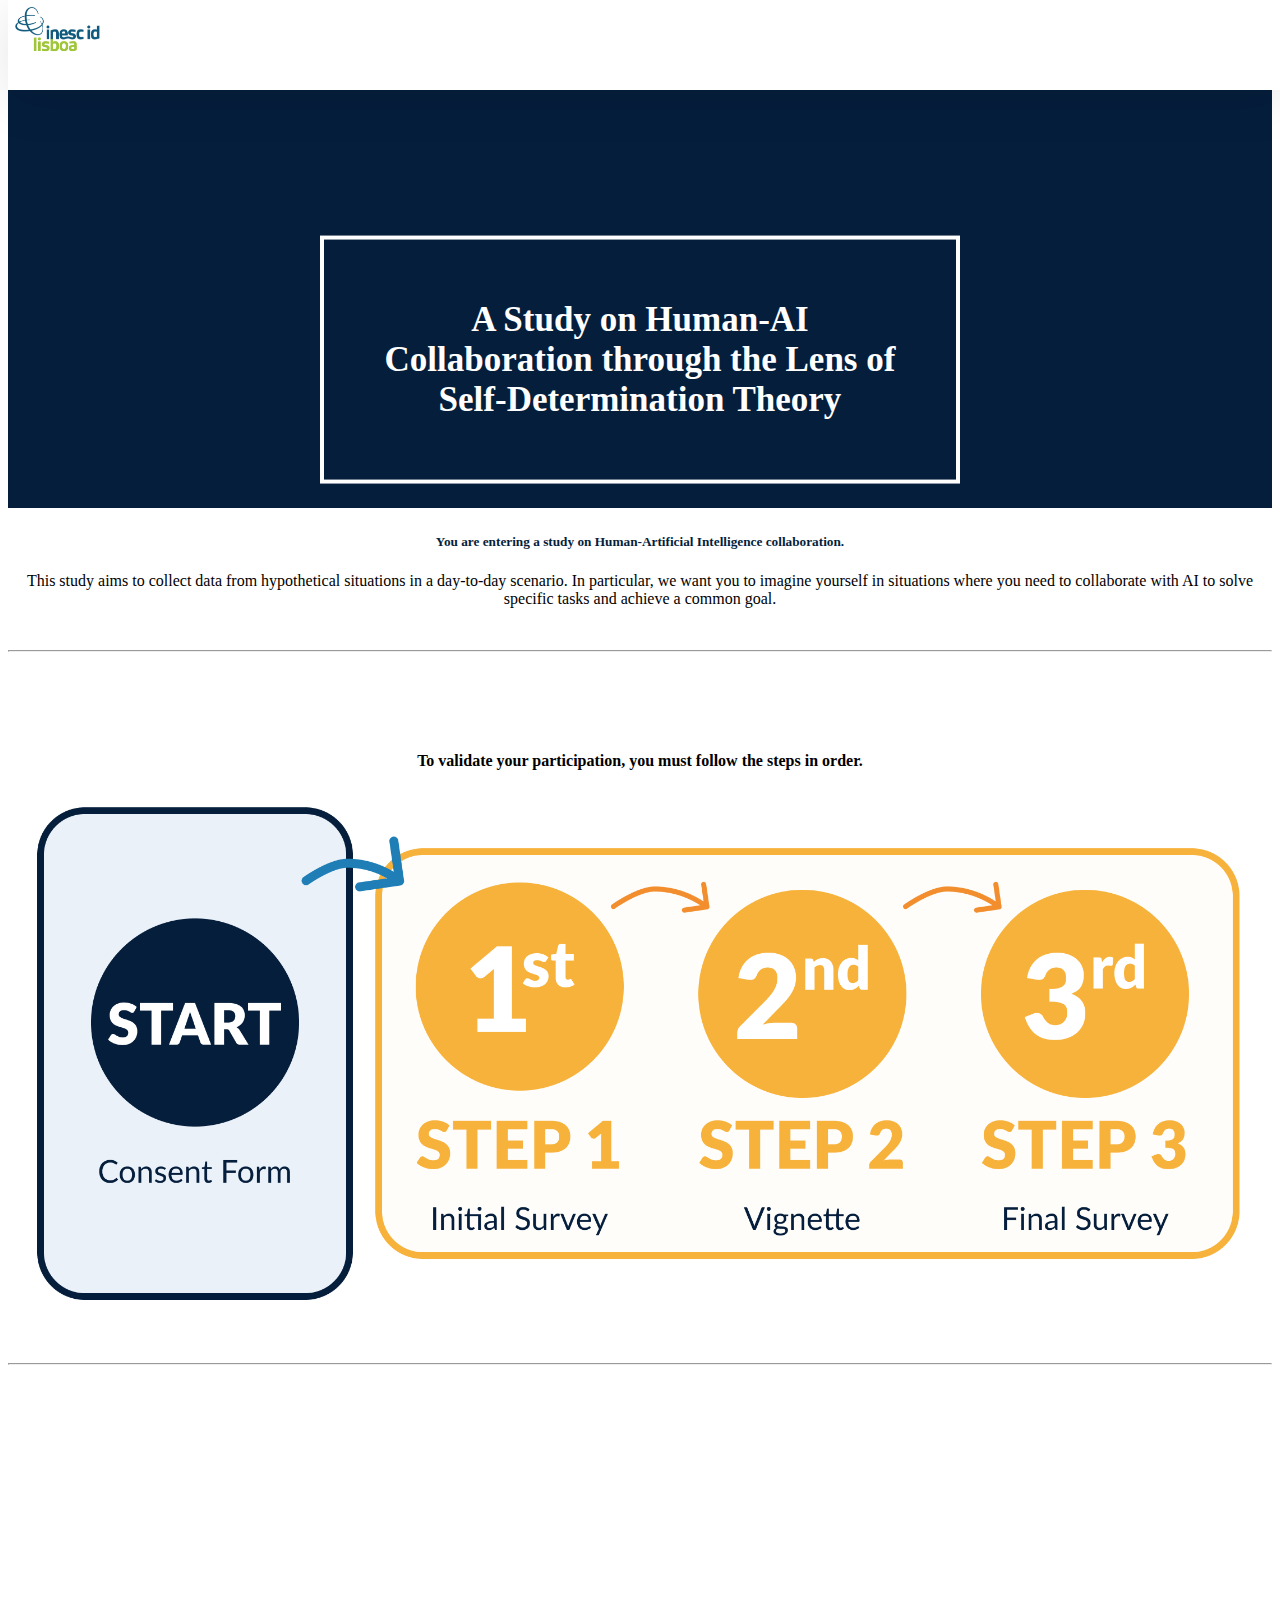
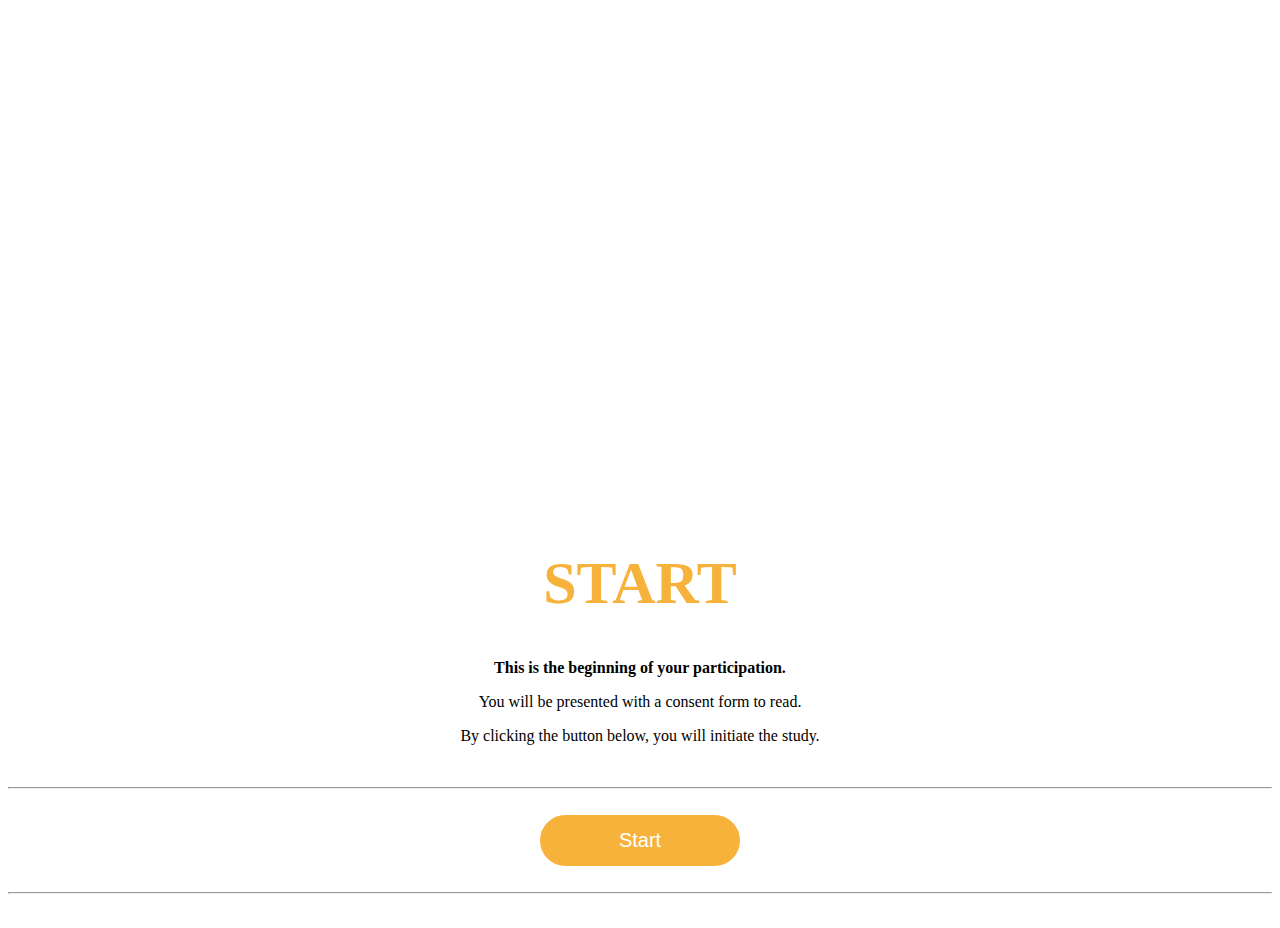
<file: index.html>
<!DOCTYPE html>
<html lang="en">
<head>
    <meta charset="UTF-8">
    <meta name="viewport" content="width=device-width, initial-scale=1.0">
    <title>HAIC Study</title>
    <!-- CSS LINK -->
    <link rel="stylesheet" href="stylesheet.css">
    <!-- BOOTSTRAP LINK -->
    <link href="https://cdn.jsdelivr.net/npm/bootstrap@5.0.2/dist/css/bootstrap.min.css" rel="stylesheet" integrity="sha384-EVSTQN3/azprG1Anm3QDgpJLIm9Nao0Yz1ztcQTwFspd3yD65VohhpuuCOmLASjC" crossorigin="anonymous">
</head>
<body>
    <!-- Logo -->
    <nav class="navBar"> 
        <ul>
            <li><img src="logo.png" class="logo"></li>
        </ul>
    </nav>

    <!-- Name -->
    <div class="container">
        <div class="row">
            <div class="col-lg-2"></div>
            <div class="col-lg-10 studyNameDiv">
                <h1 class="studyName studyNameBorder">A Study on Human-AI Collaboration through the Lens of Self-Determination Theory</h1>
            </div>
        </div>
    </div>
    <img src="bg_blue.png" class="imgBgTop">

    <!-- BEM-VINDO -->
    <div class="container">
        <div class="row mt-5">
            <div class="col-lg-12">
                <h5 style="text-align: center;"><b>You are entering a study on Human-Artificial Intelligence collaboration.</b></h5>
            </div>
        </div>
        <div class="row mt-3">
            <div class="col-lg-12">
                <p style="text-align: center;"> This study aims to collect data from hypothetical situations in a day-to-day scenario. In particular, we want you to imagine yourself in situations where you need to collaborate with AI to solve specific tasks and achieve a common goal.</p>
            </div>
        </div>
    </div>

    <br>
    <hr>
    
    <!-- Explicação -->
    <div class="container">
        <div class="row mt-5">
            <div class="col-lg-1"></div>
            <div class="col-lg-4">
                <p style="text-align: center; margin-top: 100px;"><b>To validate your participation, you must follow the steps in order.</b></p>
            </div>
            <div class="col-lg-7">
                <img src="steps02.png" class="imgAllSteps">
            </div>
        </div>
    </div>

    <br>
    <hr>
    <br>

    <div class="container">
        <div class="row mt-5 mb-4">
            <div class="col-lg-2">
                <h1 style="text-align: center;" class="stepTitleSide">START</h1>
            </div>
            <div class="col-lg-1"></div>
            <div class="col-lg-8">
                <p style="text-align: center;"><b>This is the beginning of your participation.</b></p> 
                <p style="text-align: center;">You will be presented with a consent form to read.</p>
                <p style="text-align: center;">By clicking the button below, you will initiate the study.</p>
                <br>
                <div><hr></div>
                <br>
                <a id="startButton" href="consentform.html" style="text-decoration: none;"><button class="buttonStep1">Start</button></a>
                <br>
                <div><hr></div>
                <br>
            </div>
        </div>
    </div> 


</body>
</html>
</file>
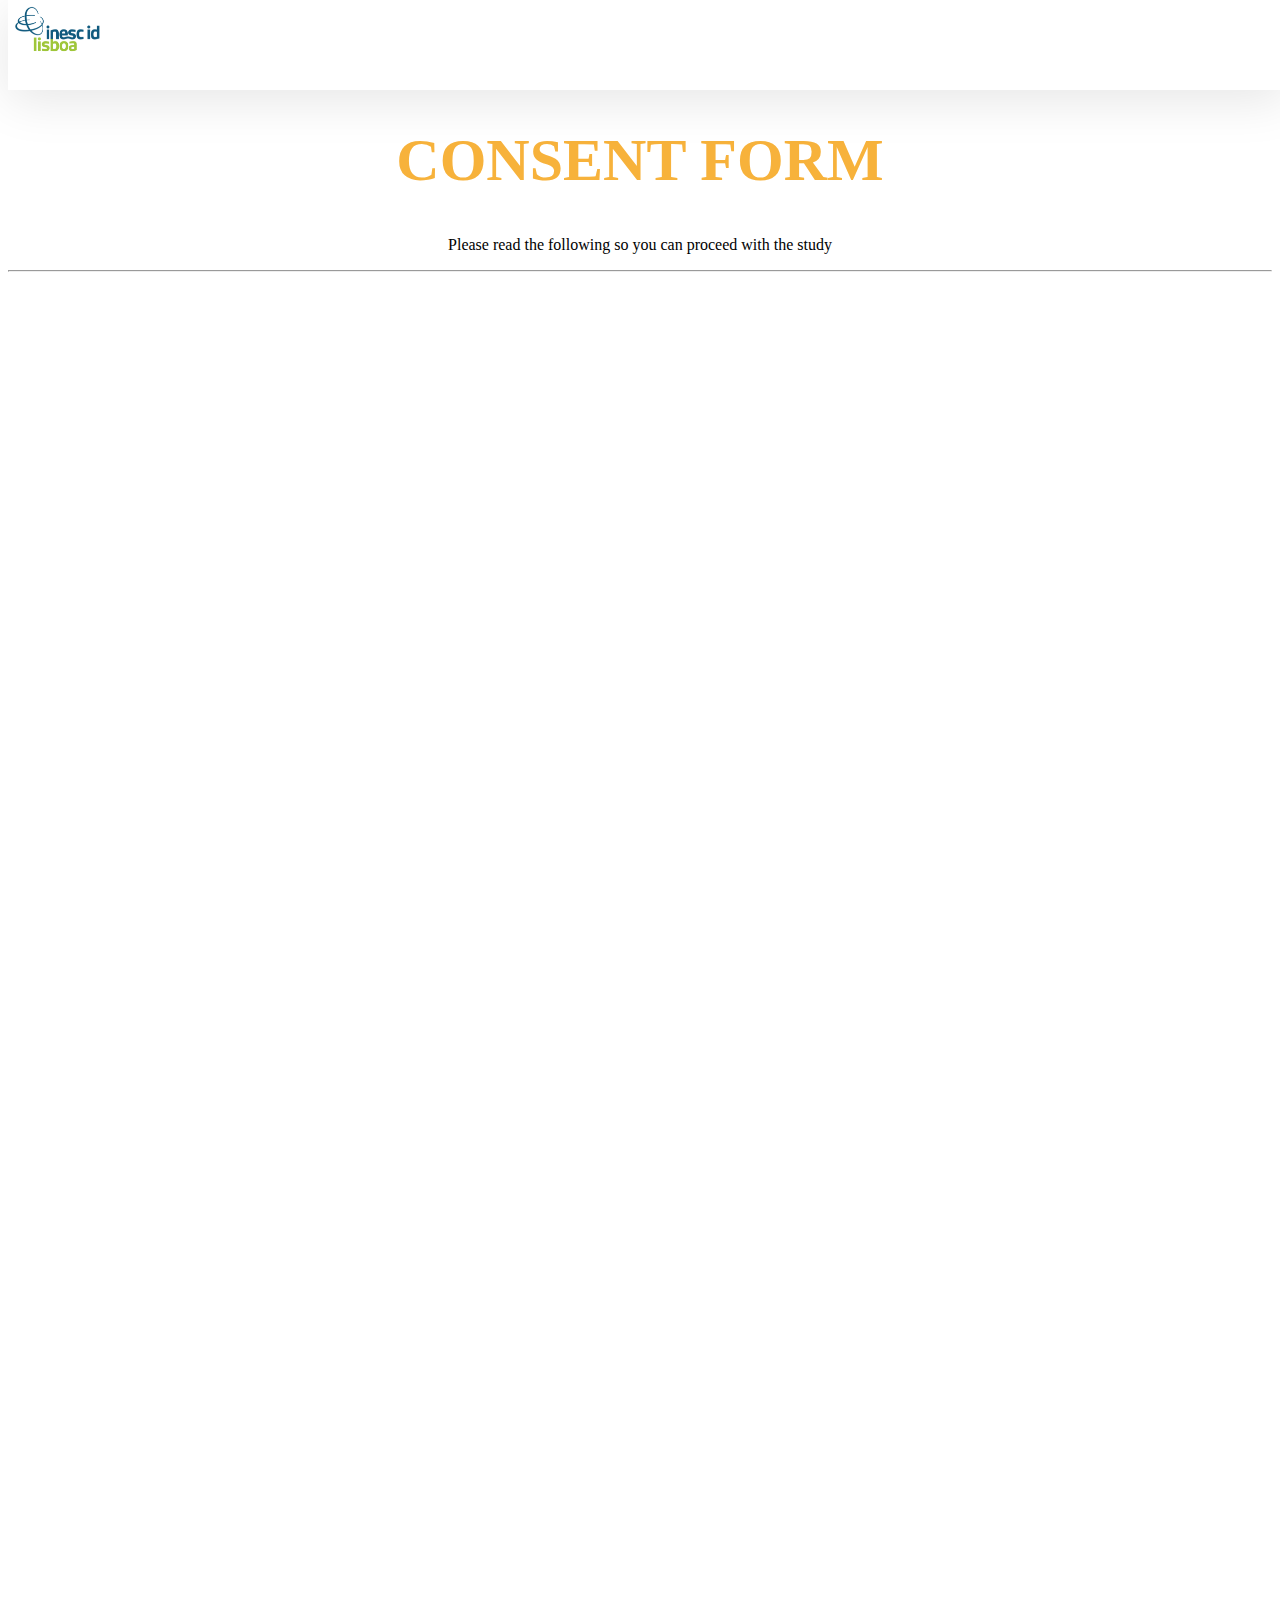
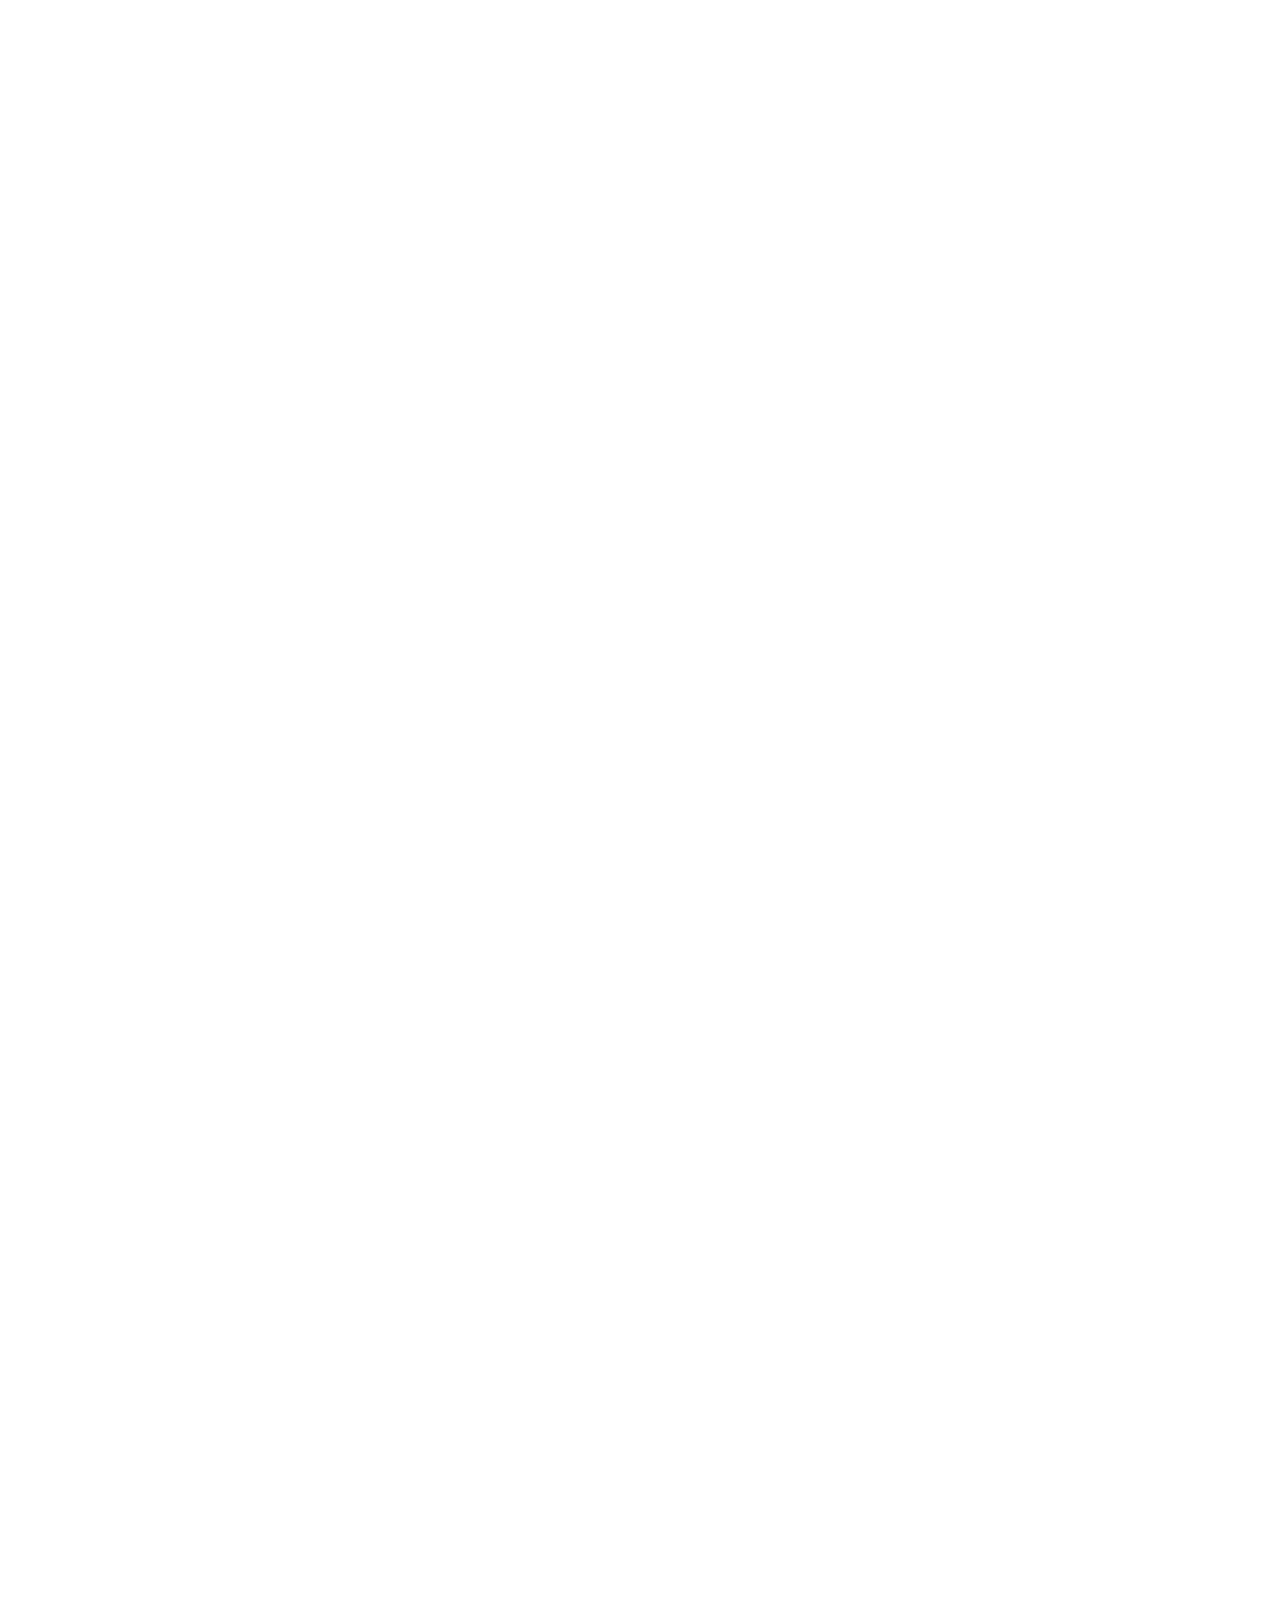
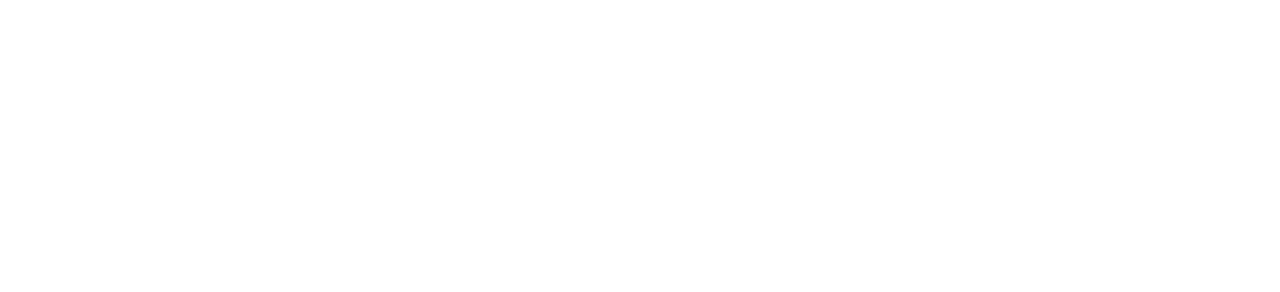
<file: consentform.html>
<!DOCTYPE html>
<html lang="en">
<head>
    <meta charset="UTF-8">
    <meta name="viewport" content="width=device-width, initial-scale=1.0">
    <title>HAIC Study Step2</title>
    <!-- CSS LINK -->
    <link rel="stylesheet" href="stylesheet.css">
    <!-- BOOTSTRAP LINK -->
    <link href="https://cdn.jsdelivr.net/npm/bootstrap@5.0.2/dist/css/bootstrap.min.css" rel="stylesheet" integrity="sha384-EVSTQN3/azprG1Anm3QDgpJLIm9Nao0Yz1ztcQTwFspd3yD65VohhpuuCOmLASjC" crossorigin="anonymous">
    
</head>

<body>
    <!-- Logo -->
    <nav class="navBar"> 
        <ul>
            <li><img src="logo.png" class="logo"></li>
        </ul>
    </nav>

    <div class="container section" id="section3" style="margin-top: 10%;">
        <div class="container">
            <div class="row mt-5">
                <div class="col-lg-12">
                    <h1 style="text-align: center;" class="stepTitle">CONSENT FORM</h1>
                </div>
            </div>
            <div class="row mt-3">
                <div class="col-lg-12">
                    <p style="text-align: center;">Please read the following so you can proceed with the study</p>
                    
                    <div><hr></div>
                </div>
            </div>
            <iframe id="gform" src="https://docs.google.com/forms/d/e/1FAIpQLSeyNM2OFMJcaYlZfq3nzx34rXWDysgKMcvA69AYhdK7eATH2g/viewform?embedded=true" width="100%" height="3200" frameborder="0" marginheight="0" marginwidth="0">Loading…</iframe>
        </div>
    </div>

   



    <script>
        var load = 0;
       
        document.getElementById('gform').onload = function(){

            load++;
            if (load > 1) {
                // Scroll to the top of the iframe when the form changes to a new page
                window.scrollTo({
                    top: document.getElementById('gform').offsetTop - 50,  // Scrolls slightly above the iframe
                    behavior: 'smooth'  // Smooth scrolling
                });
            }
            if(load > 3){
               
                document.location.href = "initialSurvey.html";
            }
        } 
    
    </script>
    
    
</body>
</html>
</file>
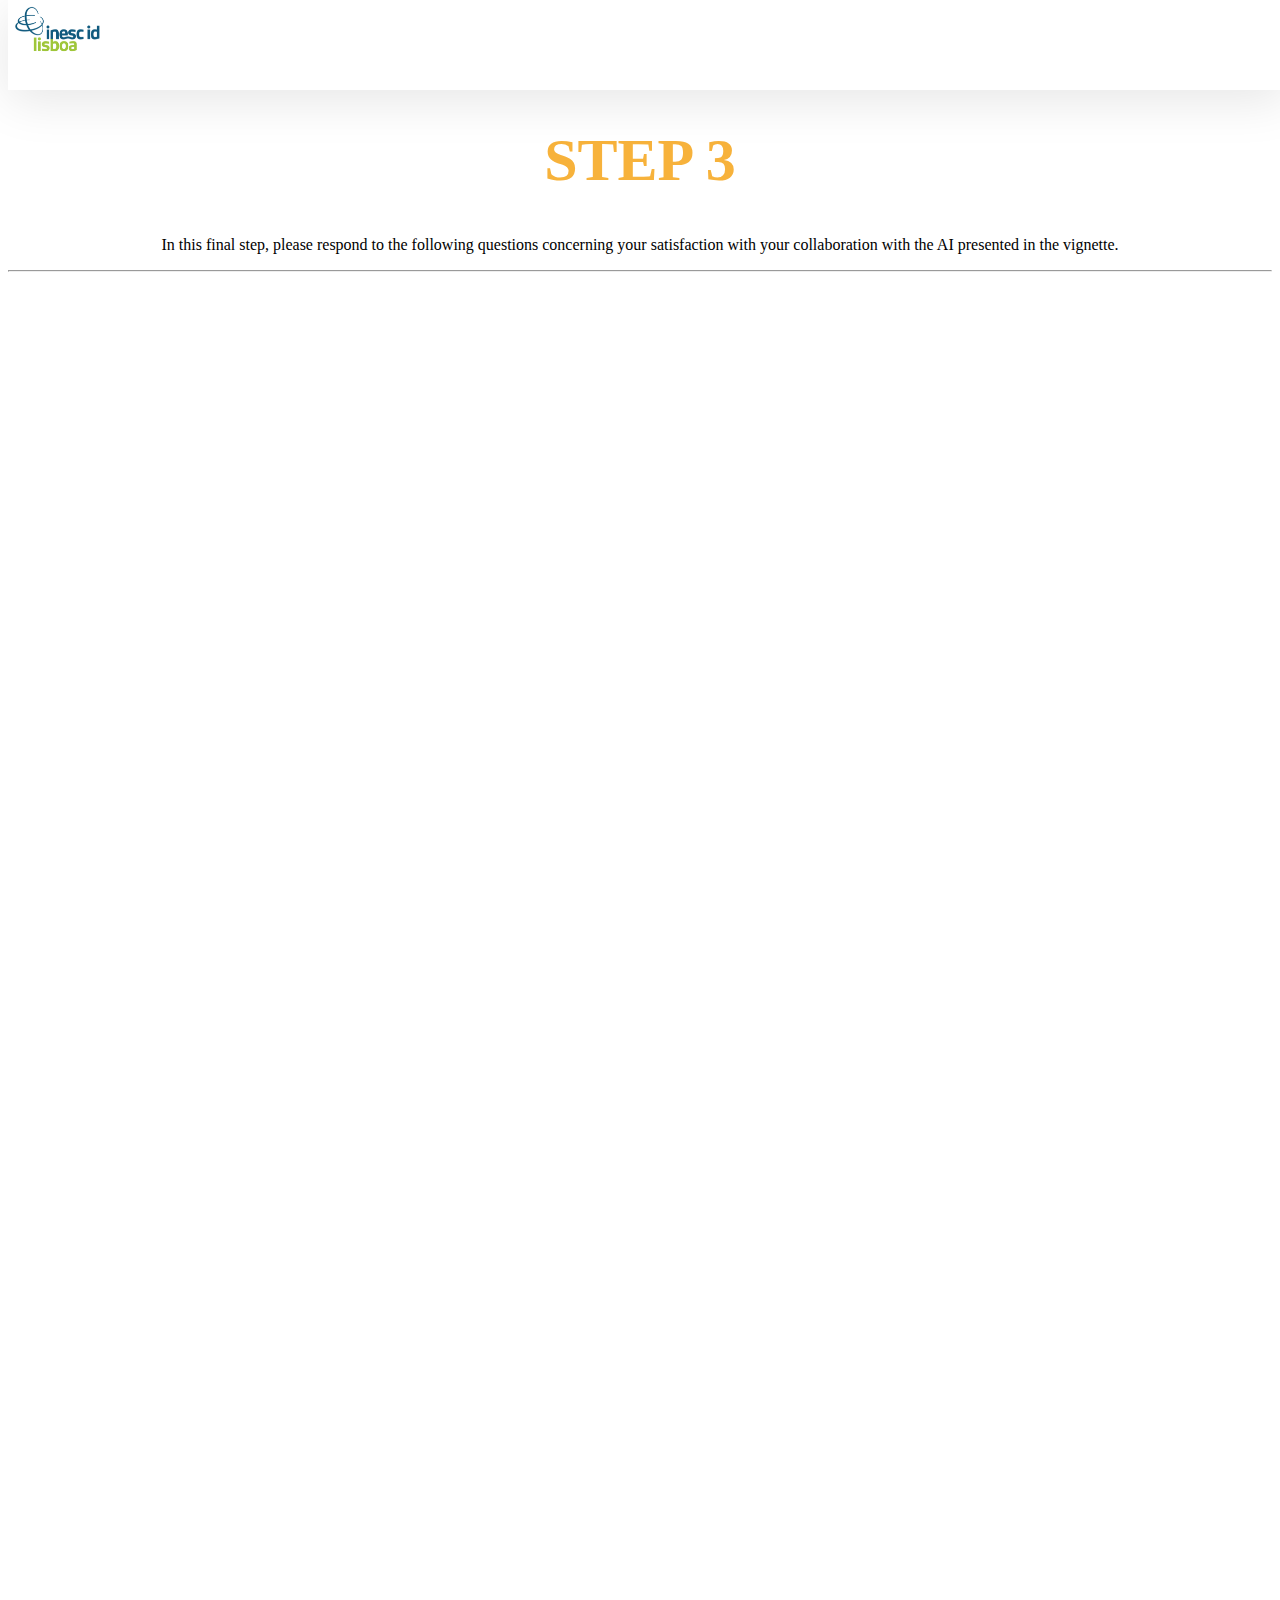
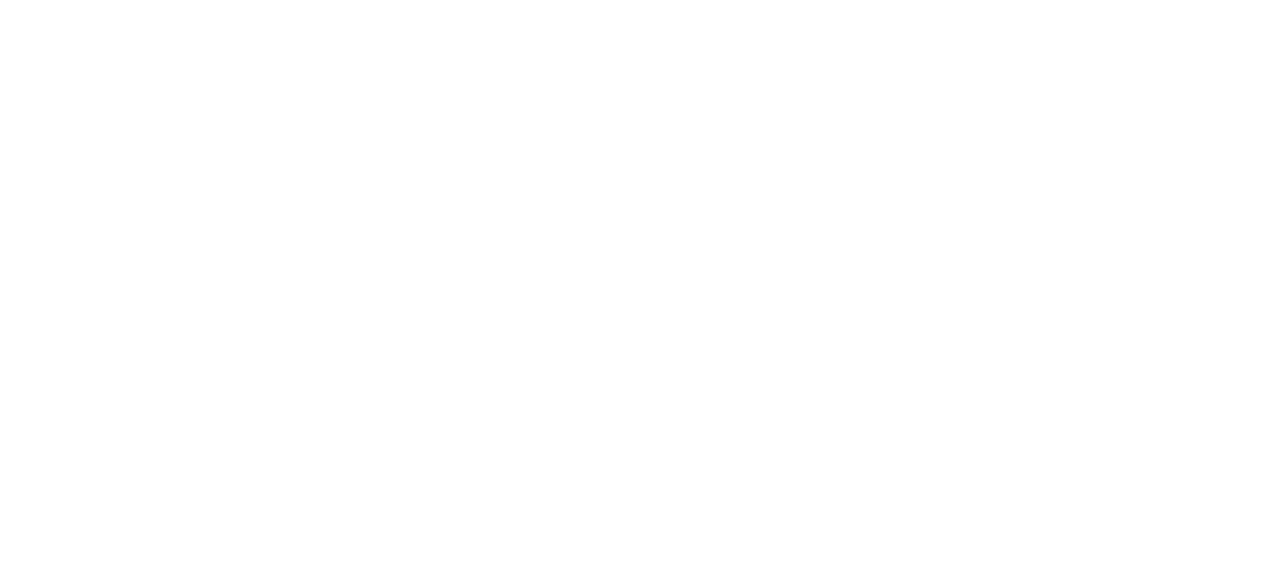
<file: finalSurvey.html>
<!DOCTYPE html>
<html lang="en">
<head>
    <meta charset="UTF-8">
    <meta name="viewport" content="width=device-width, initial-scale=1.0">
    <title>HAIC Study Step3</title>
    <!-- CSS LINK -->
    <link rel="stylesheet" href="stylesheet.css">
    <!-- BOOTSTRAP LINK -->
    <link href="https://cdn.jsdelivr.net/npm/bootstrap@5.0.2/dist/css/bootstrap.min.css" rel="stylesheet" integrity="sha384-EVSTQN3/azprG1Anm3QDgpJLIm9Nao0Yz1ztcQTwFspd3yD65VohhpuuCOmLASjC" crossorigin="anonymous">
    
</head>

<body>
    <!-- Logo -->
    <nav class="navBar"> 
        <ul>
            <li><img src="logo.png" class="logo"></li>
        </ul>
    </nav>

    <div class="container section" id="section3" style="margin-top: 10%;">
        <div class="container">
            <div class="row mt-5">
                <div class="col-lg-12">
                    <h1 style="text-align: center;" class="stepTitle">STEP 3</h1>
                </div>
            </div>
            <div class="row mt-3">
                <div class="col-lg-12">
                    <p style="text-align: center;">In this final step, please respond to the following questions concerning your satisfaction with your collaboration with the AI presented in the vignette.</p>
                    
                    <div><hr></div>
                </div>
            </div>
            <iframe id="gform" src="https://docs.google.com/forms/d/e/1FAIpQLSdDTP1VNj-nh_Ve5cPIBbbtBWz_I_1TMQgaqJ8FicPz0j8NXQ/viewform?embedded=true" width="100%" height="1893" frameborder="0" marginheight="0" marginwidth="0">Loading…</iframe>
        </div>
    </div>

    <script>
        var load = 0;
       
        document.getElementById('gform').onload = function(){

            load++;
            if (load > 1) {
                // Scroll to the top of the iframe when the form changes to a new page
                window.scrollTo({
                    top: document.getElementById('gform').offsetTop - 50,  // Scrolls slightly above the iframe
                    behavior: 'smooth'  // Smooth scrolling
                });
            }
        } 
    
    </script>
</body>
</html>
</file>
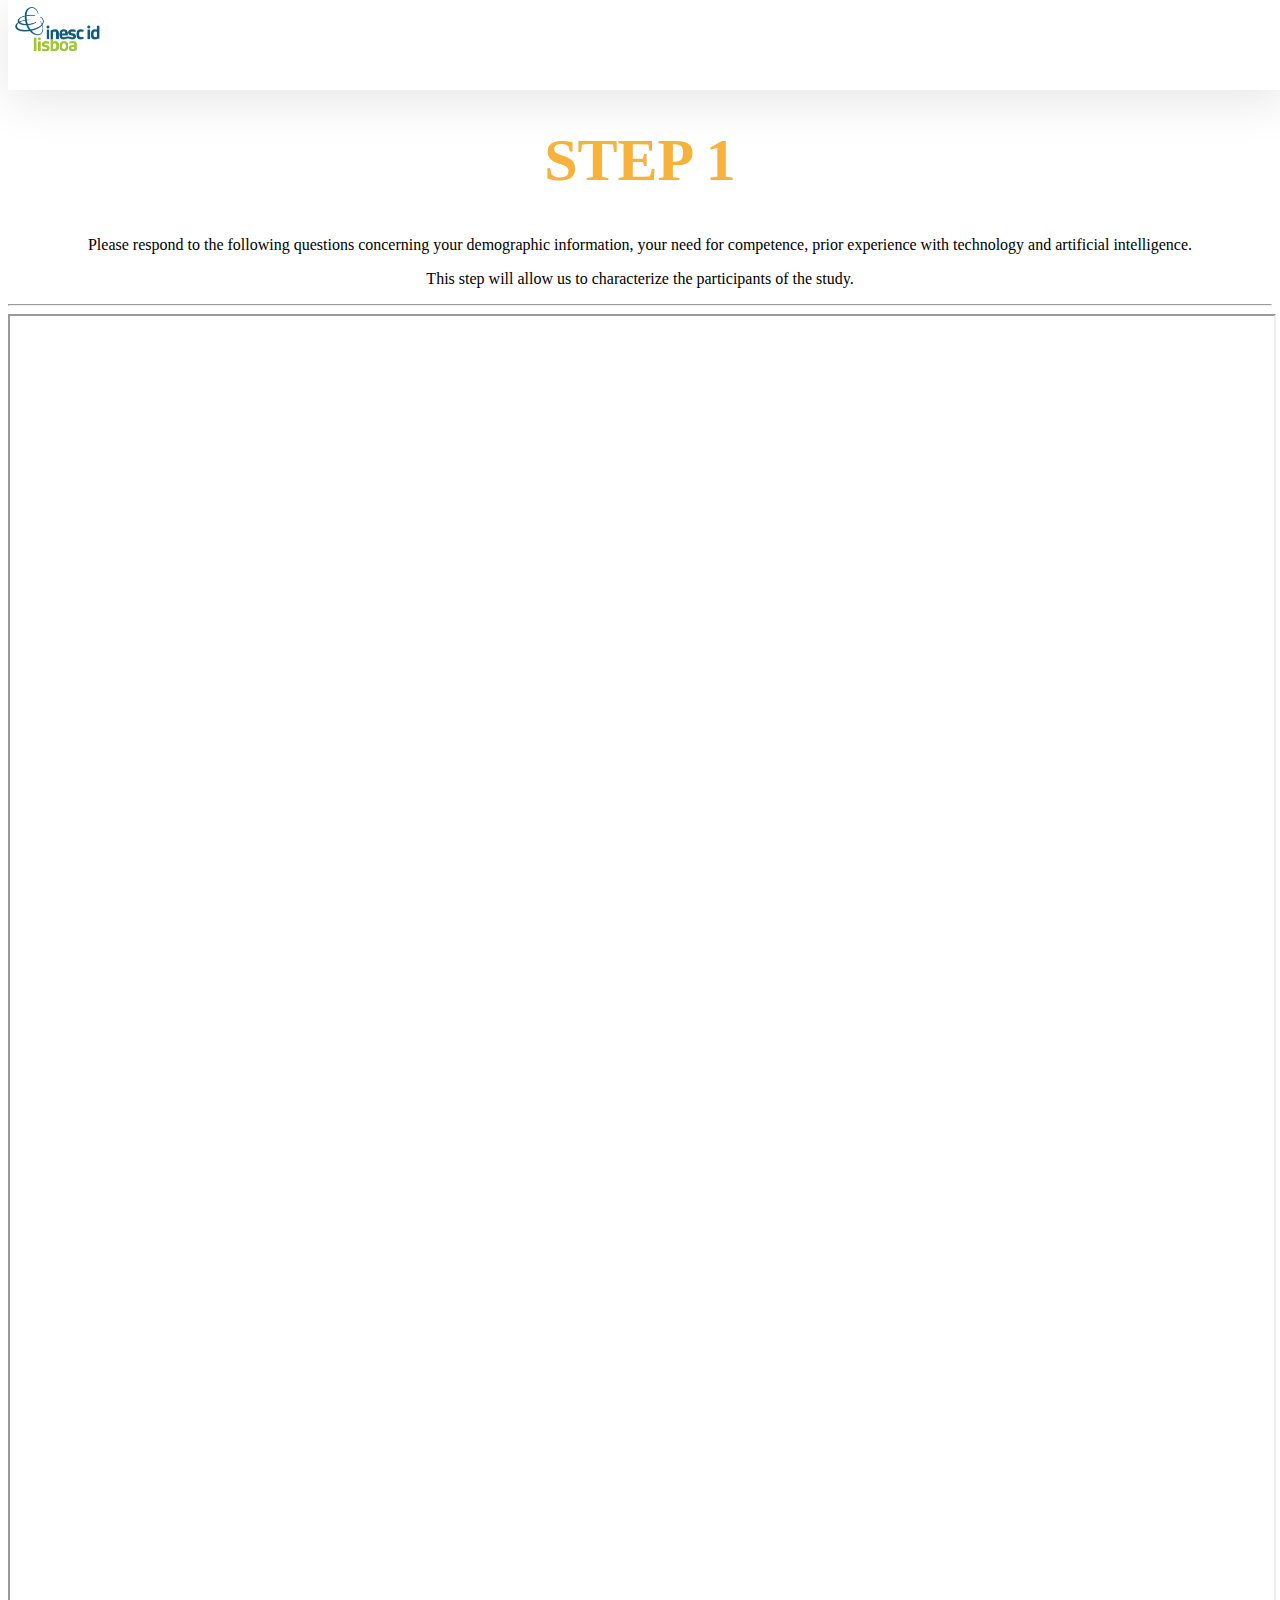
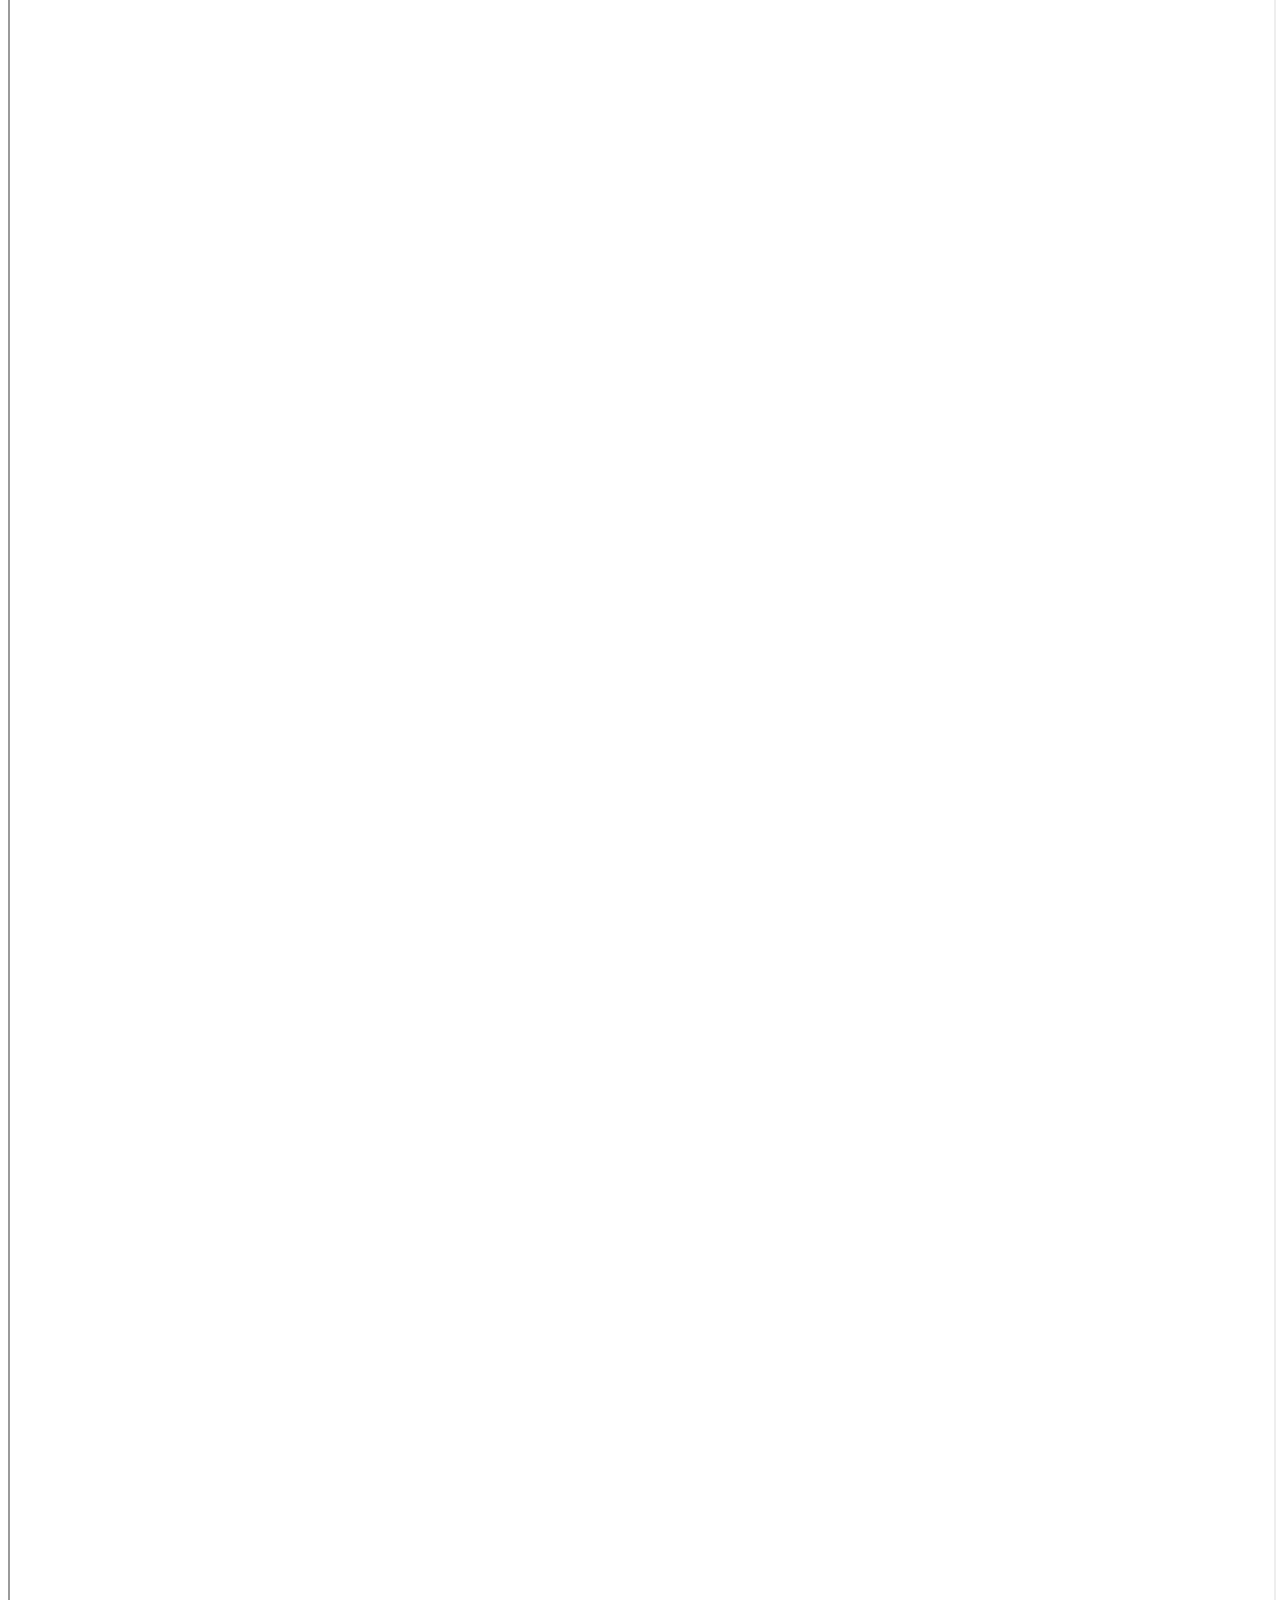
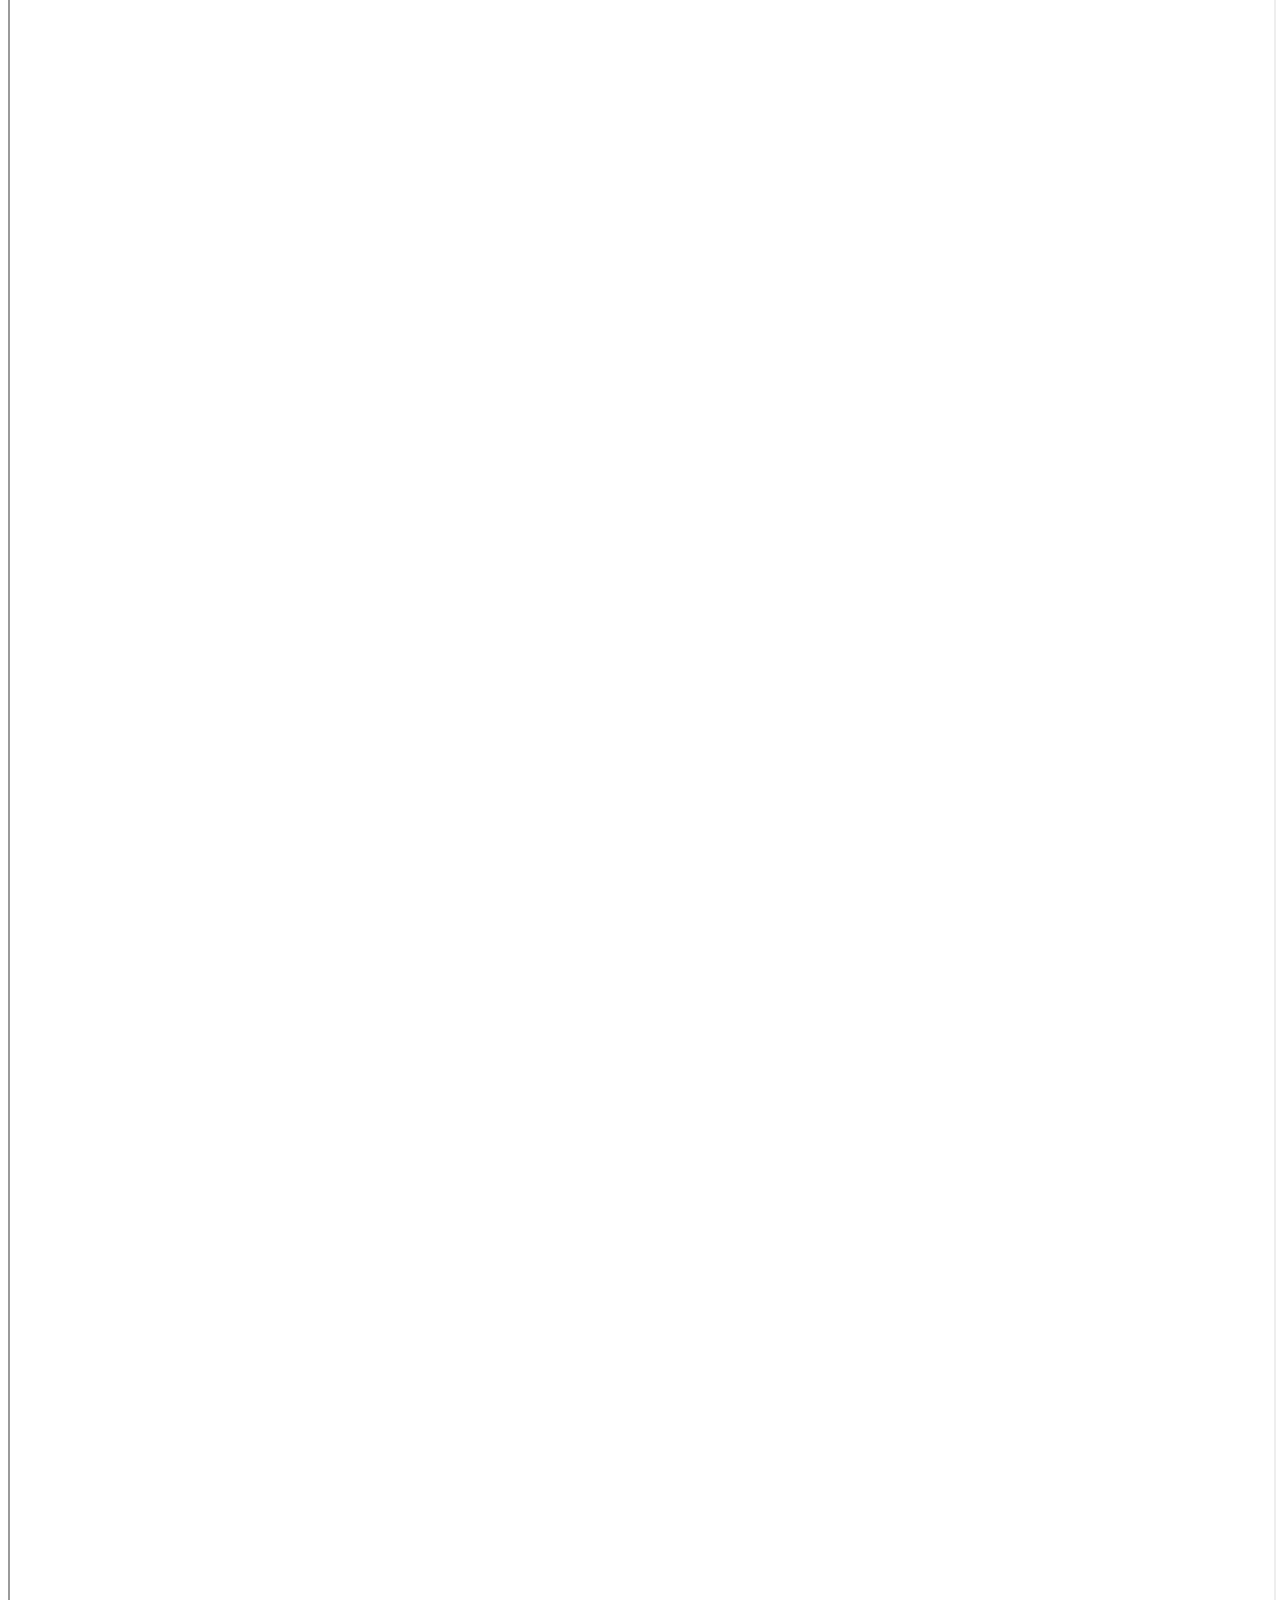
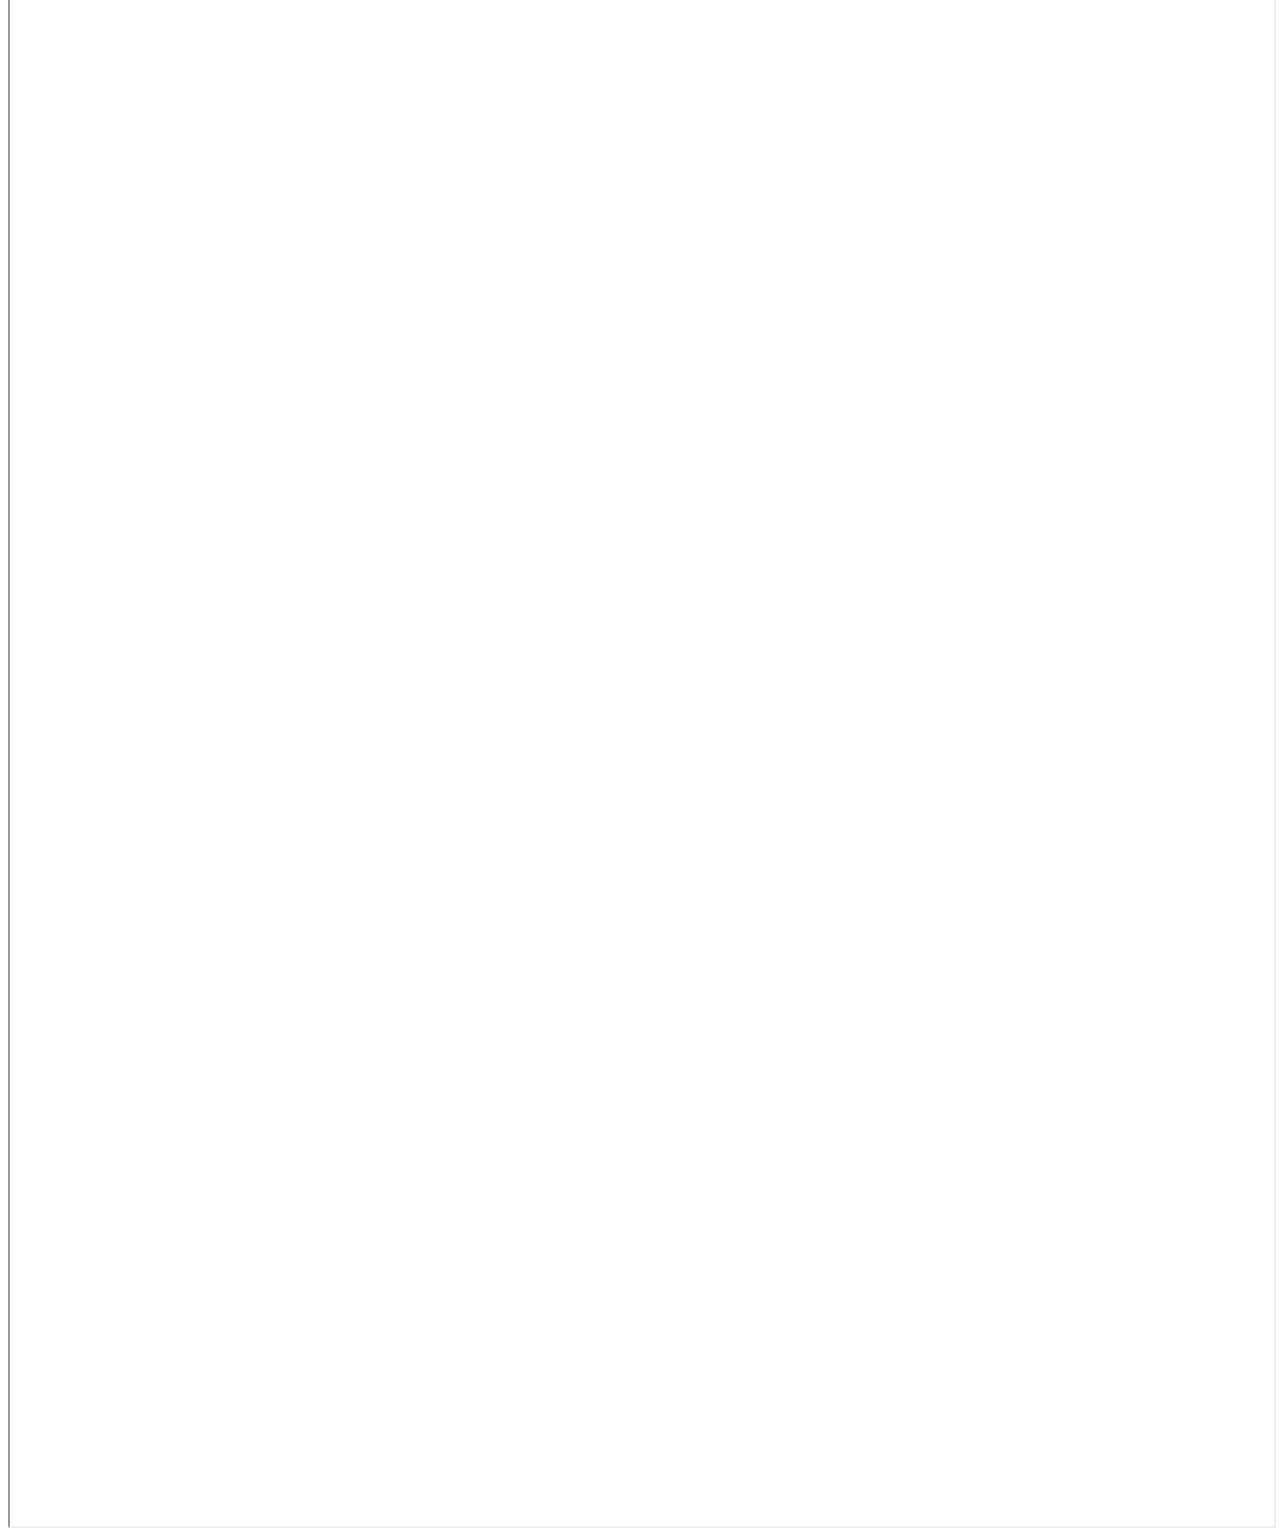
<file: initialSurvey.html>
<!DOCTYPE html>
<html lang="en">
<head>
    <meta charset="UTF-8">
    <meta name="viewport" content="width=device-width, initial-scale=1.0">
    <title>HAIC Study Step1</title>
    <!-- CSS LINK -->
    <link rel="stylesheet" href="stylesheet.css">
    <!-- BOOTSTRAP LINK -->
    <link href="https://cdn.jsdelivr.net/npm/bootstrap@5.0.2/dist/css/bootstrap.min.css" rel="stylesheet" integrity="sha384-EVSTQN3/azprG1Anm3QDgpJLIm9Nao0Yz1ztcQTwFspd3yD65VohhpuuCOmLASjC" crossorigin="anonymous">
    <style>
        /* Hide the ProlificID field in the iframe */
        .hidden-field {
            display: none;
        }
    </style>
</head>

<body>
    <!-- Logo -->
    <nav class="navBar"> 
        <ul>
            <li><img src="logo.png" class="logo"></li>
        </ul>
    </nav>

    <div class="container section" id="section3" style="margin-top: 10%;">
        <div class="container">
            <div class="row mt-5">
                <div class="col-lg-12">
                    <h1 style="text-align: center;" class="stepTitle">STEP 1</h1>
                </div>
            </div>
            <div class="row mt-3">
                <div class="col-lg-12">
                    <p style="text-align: center;">Please respond to the following questions concerning your demographic information, your need for competence, prior experience with technology and artificial intelligence.</p>
                    <p style="text-align: center;"> This step will allow us to characterize the participants of the study.</p>
                    
                    <div><hr></div>
                </div>
            </div>
            
            <!-- Embed Google Form -->
            <iframe id="gform" src="https://docs.google.com/forms/d/e/1FAIpQLSc4nAVJBkVUstEDtmI4BHgFhOm9KHu3tW2WdB52CMABPggGqg/viewform?embedded=true" width="100%" height="6010" marginheight="0" marginwidth="0">Loading…</iframe>
        </div>
    </div>

    <script>
    
        var load = 0;
       
        document.getElementById('gform').onload = function(){

            load++;
            if (load > 1) {
                // Scroll to the top of the iframe when the form changes to a new page
                window.scrollTo({
                    top: document.getElementById('gform').offsetTop - 50,  // Scrolls slightly above the iframe
                    behavior: 'smooth'  // Smooth scrolling
                });
            }
            if(load > 3){
               
                document.location.href = "vinhetaA.html";
            }
        } 
    </script>
</body>
</html>
</file>
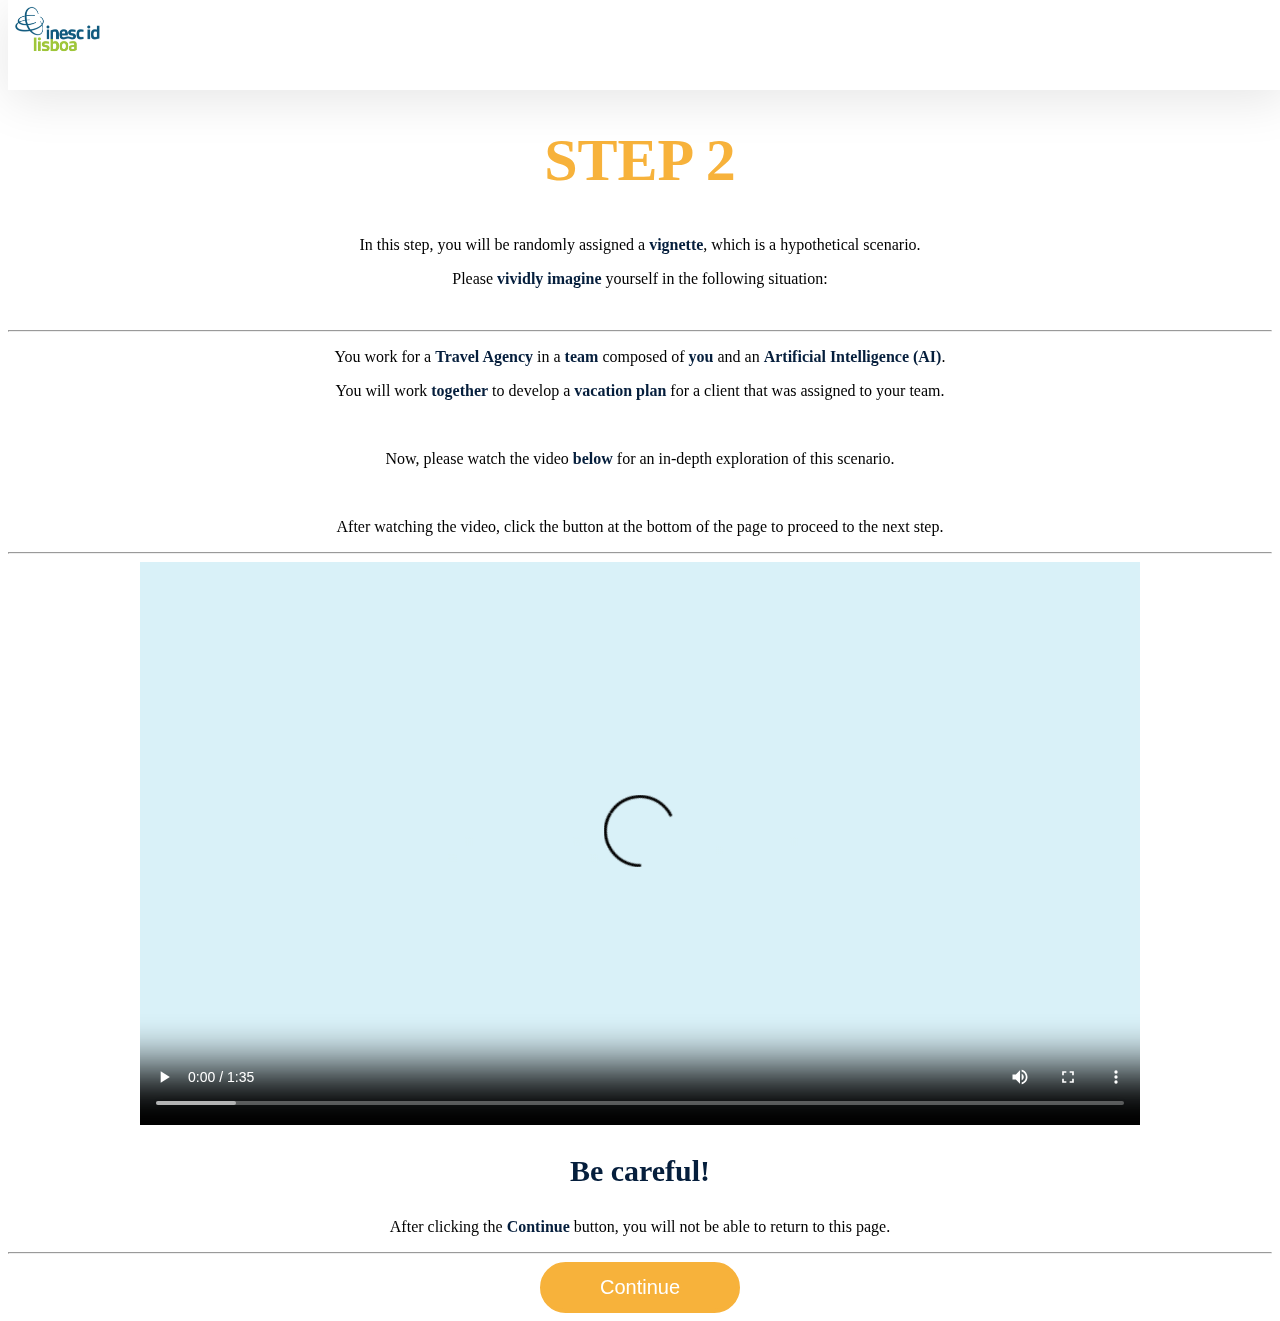
<file: vinhetaA.html>
<!DOCTYPE html>
<html lang="en">
<head>
    <meta charset="UTF-8">
    <meta name="viewport" content="width=device-width, initial-scale=1.0">
    <title>HAIC Study Step 2</title>
    <!-- CSS LINK -->
    <link rel="stylesheet" href="stylesheet.css">
    <!-- BOOTSTRAP LINK -->
    <link href="https://cdn.jsdelivr.net/npm/bootstrap@5.0.2/dist/css/bootstrap.min.css" rel="stylesheet" integrity="sha384-EVSTQN3/azprG1Anm3QDgpJLIm9Nao0Yz1ztcQTwFspd3yD65VohhpuuCOmLASjC" crossorigin="anonymous">
</head>

<body>
    <!-- Logo -->
    <nav class="navBar"> 
        <ul>
            <li><img src="logo.png" class="logo" alt="Logo"></li>
        </ul>
    </nav>

    <div class="container section" id="section3" style="margin-top: 10%;">
        <div class="container">
            <div class="row mt-5">
                <div class="col-lg-12">
                    <h1 style="text-align: center;" class="stepTitle">STEP 2</h1>
                </div>
            </div>
            <div class="row mt-3">
                <div class="col-lg-12">
                    <p style="text-align: center;">In this step, you will be randomly assigned a <span>vignette</span>, which is a hypothetical scenario.</p>
                    <p style="text-align: center;">Please <span>vividly imagine</span> yourself in the following situation:</p>
                    <br>
                    <div><hr></div>
                </div>
            </div>
            <div class="row mt-4">
                <div class="col-lg-12">
                    <p style="text-align: center;">You work for a <span>Travel Agency</span> in a <span>team</span> composed of <span>you</span> and an <span>Artificial Intelligence (AI)</span>.</p>
                    <p style="text-align: center;">You will work <span>together</span> to develop a <span>vacation plan</span> for a client that was assigned to your team.</p>
                    <br>
                    <p style="text-align: center;">Now, please watch the video <span>below</span> for an in-depth exploration of this scenario.</p>
                    <br>
                    <p style="text-align: center;">After watching the video, click the button at the bottom of the page to proceed to the next step.</p>
                </div>
            </div>
            <div><hr></div>
            
            <div class="col-lg-12">
                <div id="vignetteVideoA" class="vignette-content">
                    <!-- Video vignette content goes here -->
                    <video width="1000px" controls style="display: block; margin: 0 auto;">
                        <source src="Vignettes_V8_A.mp4" type="video/mp4">
                        Your browser does not support the video tag.
                    </video>
                </div>
            </div>
        </div>
        <div class="row mt-5">
            <div class="col-lg-12">
                <p style="text-align: center; font-weight: bold; font-size: 30px; color: #051E3C;">Be careful!</p>
                <p style="text-align: center;">After clicking the <span>Continue</span> button, you will not be able to return to this page.</p>
            </div>
            <div><hr></div>
        </div>
        <div class="row mt-4">
            <a href="finalSurvey.html" style="text-decoration: none;">
                <button class="buttonStep1">Continue</button>
            </a>
        </div>
    </div>
    <div class="container">
        <div class="row mt-5"></div>
    </div>
    <div class="container">
        <div class="row mt-5"></div>
    </div>

    <!-- Script removed as it's no longer needed -->
</body>
</html>
</file>
<file: stylesheet.css>
/* Global Styles */
ul {
    list-style-type: none;
    margin: 0;
    padding: 0;
}

.toggle-heading {
    cursor: pointer;
    text-align: center;
}

/* Logo */
.logo {
    width: 100px;
}

/* Navbar */
.navBar {
    position: fixed;
    top: 0;
    width: 100%;
    z-index: 30;
    background-color: #ffffff;
    height: 10%;
    box-shadow: 0px 10px 50px rgba(0, 0, 0, 0.1);
}

/* Image Background Top */
.imgBgTop {
    position: relative;
    width: 100%;
    height: 500px;
}

/* Study Name */
.studyNameDiv {
    position: absolute;
    top: 40%;
    left: 50%;
    transform: translate(-50%, -50%);
    z-index: 10;
    text-align: center;
    color: white;
}

.studyNameBorder {
    border: 4px solid #ffffff;
    padding: 60px;
}

.studyName {
    text-align: center;
    font-size: 35px;
    color: #ffffff;
}

.tasks{
    border: 1px solid #d6d6d6;
    padding-top: 40px;
    padding-bottom: 40px;
}

.listTasks{
    padding-left:50px;
}
/* Heading */
h5 {
    color: #051E3C;
}

.checkStepButton{
    margin-left: 50%;
    margin-top: 20px;
}

/* Buttons */
.buttonStep1, .buttonStep2, .buttonStep3 {
    border-radius: 40px;
    color: white;
    text-align: center;
    text-decoration: none;
    display: block;
    cursor: pointer;
    font-size: 20px;
    margin-left: auto;
    margin-right: auto;
    width: 200px;
}
.buttonCheck{
    border-radius: 40px;
    color: white;
    text-align: center;
    text-decoration: none;
    display: block;
    cursor: pointer;
    font-size: 16px;
    margin-left: auto;
    margin-right: auto;
    /* width: 150px;
    height: 50px; */
    background-color: #051E3C;
    border: 4px solid #051E3C;
    padding: 10px 32px;
}

.buttonStep1 {
    background-color: #F7B23B;
    border: 4px solid #F7B23B;
    padding: 10px 32px;
}

.buttonStep1:hover, .buttonStep1:active {
    background-color: #F28E2E;
    border: 4px solid #F28E2E;
    box-shadow: 0 12px 16px rgba(0,0,0,0.24), 0 17px 50px rgba(0,0,0,0.19);
    font-weight: bold;
    transform: translateY(4px);
}
.buttonCheck:hover, .buttonStep1:active{
    background-color: #02152c;
    border: 4px solid #02152c;
    box-shadow: 0 12px 16px rgba(0,0,0,0.24), 0 17px 50px rgba(0,0,0,0.19);
    font-weight: bold;
    transform: translateY(4px);
}
.buttonStep2 {
    background-color: #F7B23B;
    border: 4px solid #F7B23B;
    padding: 15px 32px;
}

.buttonStep2.active, .buttonStep2:hover, .buttonStep2:active {
    background-color: #F28E2E;
    border: 4px solid #F28E2E;
    box-shadow: 0 12px 16px rgba(0,0,0,0.24), 0 17px 50px rgba(0,0,0,0.19);
    font-weight: bold;
    transform: translateY(4px);
}

.buttonStep3 {
    background-color: #F7B23B;
    border: 4px solid #F7B23B;
    padding: 10px 32px;
}

.buttonStep3:hover, .buttonStep3:active {
    background-color: #F28E2E;
    border: 4px solid #F28E2E;
    box-shadow: 0 12px 16px rgba(0,0,0,0.24), 0 17px 50px rgba(0,0,0,0.19);
    font-weight: bold;
    transform: translateY(4px);
}

.buttonStep4{
    border-radius: 40px;
    color: white;
    text-align: center;
    text-decoration: none;
    display: block;
    cursor: pointer;
    font-size: 20px;
    margin-left: auto;
    margin-right: auto;
    width: 200px;
    height: 50px;
    background-color: #051E3C;
    border: 4px solid #051E3C;
    
}

.buttonStep4:hover, .buttonStep4:active {
    background-color: #000b17;
    border: 4px solid #000b17;
    box-shadow: 0 12px 16px rgba(0,0,0,0.24), 0 17px 50px rgba(0,0,0,0.19);
    font-weight: bold;
    transform: translateY(4px);
    width: 250px;
    height: 55px;
}

/* Images */
.imgAllSteps {
    width: 100%;
}

.imgTeam {
    width: auto;
    height: 250px;
    margin-left: 30%;
}

.imgFlyer, .imgPerf {
    width: auto;
    display: block;
    margin-left: auto;
    margin-right: auto;
}

.imgFlyer {
    height: 300px;
}

.imgPerf {
    height: 400px;
}

#imageFlyer{
    box-shadow: 4px 6px 15px rgba(0, 0, 0, 0.2);
}

/* Text Alignment */
.textTeam {
    text-align: center;
}

/* Step Titles */
.stepTitle {
    color: #F7B23B;
    font-weight: bold;
    font-size: 60px;
}

.stepTitleSide{
    color: #F7B23B;
    font-weight: bold;
    font-size: 60px;
    margin-top: 60%;
}

#studyConc{
    color: #F7B23B;
    font-weight: bold;
    font-size: 50px;
}

span {
    font-weight: bold;
    color: #051E3C;
}


/* aqui x */


a.disabled {
    opacity: 0.2;
    pointer-events: none;
}
</file>
